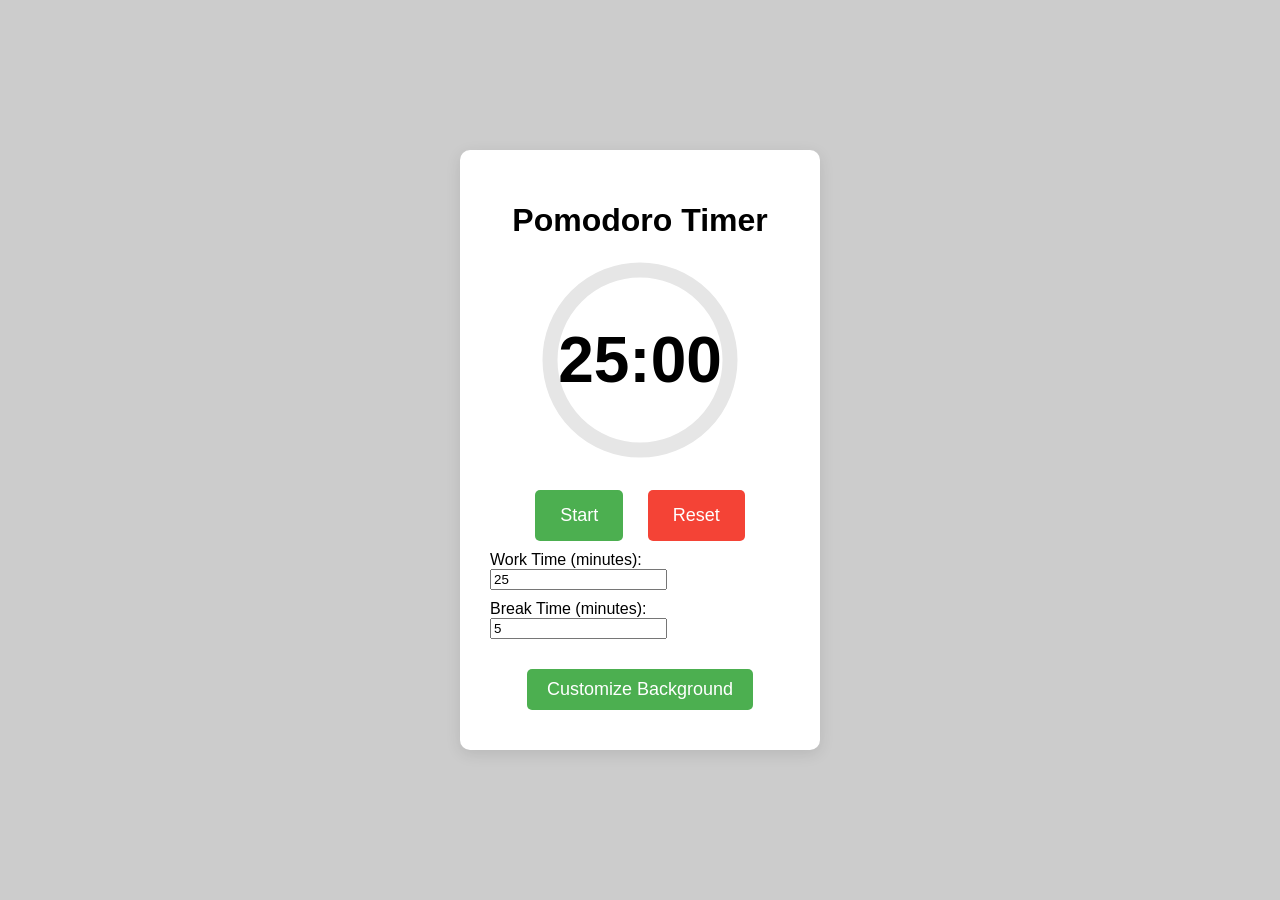
<file: a_Pomodoro-Timer/index.html>
<!DOCTYPE html>
<html lang="en">
<head>
    <meta charset="UTF-8">
    <meta name="viewport" content="width=device-width, initial-scale=1.0">
    <title>Pomodoro Timer</title>
    <link rel="stylesheet" href="styles.css">
</head>
<body>
    <div class="pomodoro-container">
        <h1>Pomodoro Timer</h1>
        
        <!-- Circular progress bar -->
        <div id="progress-container">
            <svg class="progress-circle" width="200" height="200">
                <circle class="progress-background" cx="100" cy="100" r="90"></circle>
                <circle class="progress" cx="100" cy="100" r="90"></circle>
            </svg>
            <div id="timer">25:00</div>
        </div>

        <div class="pomodoro-controls">
            <button id="startPauseBtn">Start</button>
            <button id="resetBtn">Reset</button>            
        </div>

        <div class="customize-timer">
            <div>
                <label for="workTime">Work Time (minutes):</label>
                <input type="number" id="workTime" value="25">
            </div>
            
            <div>
                <label for="breakTime">Break Time (minutes):</label>
                <input type="number" id="breakTime" value="5">
            </div>
        </div>
        

        <!-- Background customization controls -->
        <button id="toggleGradientButton" onclick="toggleGradientControls()">Customize Background</button>
        <div id="backgroundLibrary" style="display:none;">
            <label for="color1">Choose Color 1:</label>
            <input type="color" id="color1" value="#ff0000">
            <label for="color2">Choose Color 2:</label>
            <input type="color" id="color2" value="#0000ff">
            <button onclick="applyGradient()">Apply Gradient</button>
        </div>
    </div>

    <!-- Audio alert for the last 10 seconds -->
    <audio id="alertSound" src="alert.wav" preload="auto"></audio>

    <!-- Link to external JavaScript -->
    <script src="script.js"></script>
</body>
</html>
</file>
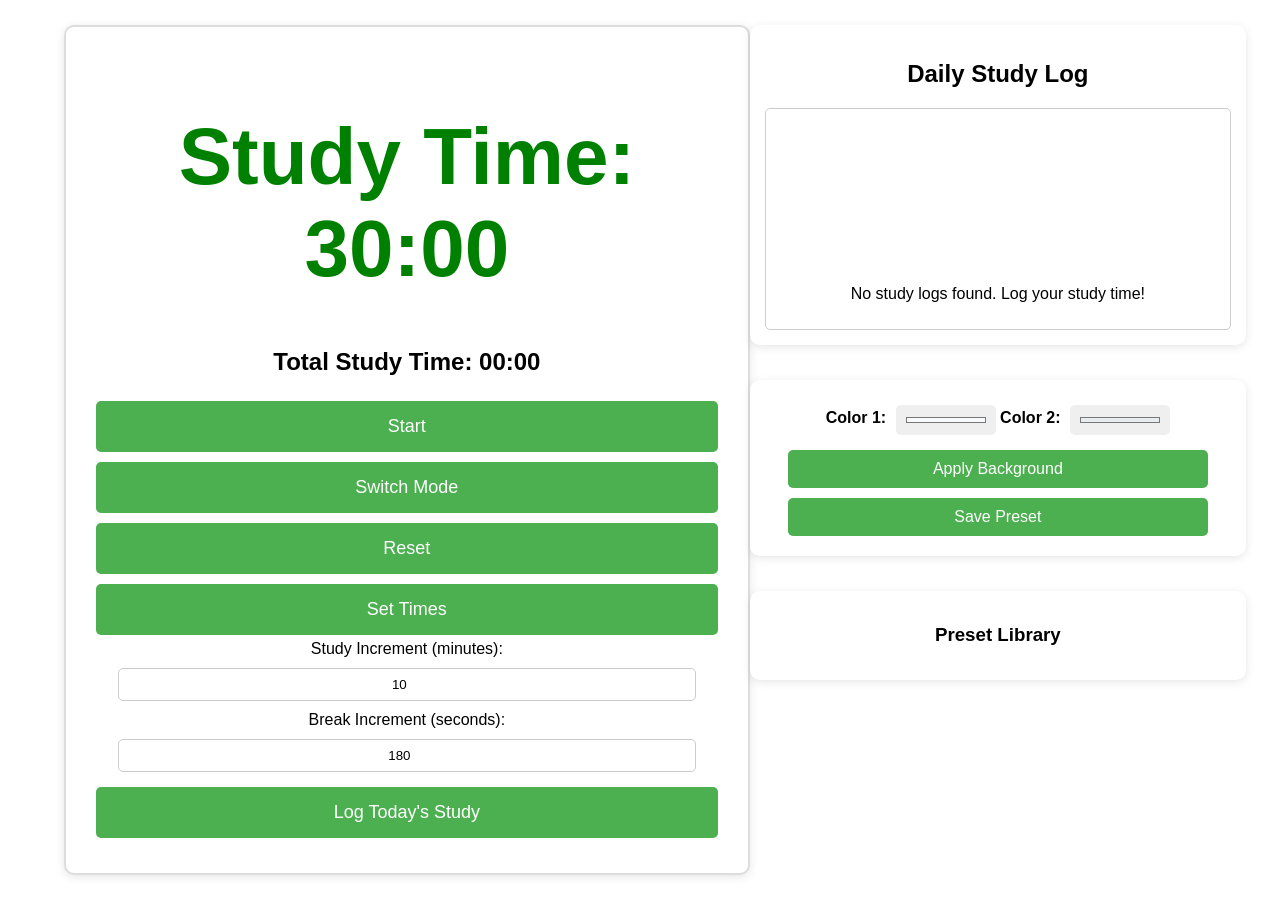
<file: a_studytimer/index.html>
<!DOCTYPE html>
<html lang="en">
<head>
  <meta charset="UTF-8" />
  <meta name="viewport" content="width=device-width, initial-scale=1.0"/>
  <title>Study Timer Application</title>
  <link rel="stylesheet" href="styles.css">
</head>
<body>

  <!-- Main Study Container -->
  <div class="study-container">

    <!-- Study Timer Section (LEFT SIDE) -->
    <div class="study-timer">
      <div class="timer-header">
        <h1 id="timerLabel">Study Time: 30:00</h1>
      </div>

      <h2 id="totalStudyTimeLabel">Total Study Time: 00:00</h2>

      <!-- Timer Buttons -->
      <div class="button-group">
        <button id="pauseButton" onclick="togglePause()">Start</button>
        <button onclick="switchMode()">Switch Mode</button>
        <button onclick="resetTimer()">Reset</button>
        <button onclick="openSetTimesDialog()">Set Times</button>
      </div>

      <!-- Increments -->
      <div class="increment-controls">
        <label for="studyIncrement">Study Increment (minutes):</label>
        <input type="number" id="studyIncrement" value="10" />
        <label for="breakIncrement">Break Increment (seconds):</label>
        <input type="number" id="breakIncrement" value="180" />
      </div>

      <!-- Log Daily Study Button -->
      <button id="logStudyButton" onclick="logDailyStudy()">Log Today's Study</button>
    </div>

    <!-- Study Log, Graphs, and Background Controls (RIGHT SIDE) -->
    <div class="study-content">
      <div class="study-graph-container">
        <h2>Daily Study Log</h2>
        <div id="studyGraph"></div>
      </div>

      <div class="background-controls">
        <label for="color1">Color 1:</label>
        <input type="color" id="color1" value="#f8f9fa">
        <label for="color2">Color 2:</label>
        <input type="color" id="color2" value="#e9ecef">
        <button onclick="applyGradient()">Apply Background</button>
        <button onclick="savePreset()">Save Preset</button>
      </div>

      <div class="preset-library">
        <h3>Preset Library</h3>
        <div id="presetContainer"></div>
      </div>
    </div>

  </div>

  <script src="script.js"></script>
</body>
</html>
</file>
<file: a_Pomodoro-Timer/styles.css>
/* General body and layout styling */
body, html {
    margin: 0;
    padding: 0;
    width: 100%;
    height: 100%;
    display: flex;
    justify-content: center;
    align-items: center;
    font-family: Arial, sans-serif;
}

/* Apply the background directly to the body */
body {
    background-color: #ccc;
    background: linear-gradient(to bottom, #ccc, #ccc); /* Default gradient */
}

.pomodoro-container {
    display: flex;
    flex-direction: column;
    align-items: center;
    background-color: #fff;
    padding: 30px; /* Increase padding */
    border-radius: 10px;
    box-shadow: 0 4px 15px rgba(0, 0, 0, 0.1);
    width: 300px; /* Increase the width */
}

#progress-container {
    position: relative;
    width: 200px;
    height: 200px;
    margin-bottom: 20px;
}

#timer {
    position: absolute;
    top: 50%;
    left: 50%;
    transform: translate(-50%, -50%);
    font-size: 64px; /* Make the timer text larger */
    font-weight: bold;
    color: rgb(0, 0, 0);
}

/* General button styling (modified for larger buttons) */
button {
    padding: 15px 25px; /* Increased padding for larger buttons */
    background-color: #4CAF50;
    color: white;
    border: none;
    border-radius: 5px;
    cursor: pointer;
    margin: 10px; /* Increased margin for better spacing */
    font-size: 18px; /* Larger font size for better readability */
}


#resetBtn {
    background-color: #f44336;
}

button:hover {
    background-color: #45a049;
}

#resetBtn:hover {
    background-color: #d32f2f;
}

/* Background customization controls */
#toggleGradientButton {
    padding: 10px 20px;
    background-color: #4CAF50;
    color: white;
    border: none;
    border-radius: 5px;
    cursor: pointer;
    margin-top: 20px;
}

#toggleGradientButton:hover {
    background-color: #45a049;
}

#backgroundLibrary {
    display: none;
    margin-top: 10px;
    padding: 10px;
    background-color: #f9f9f9;
    border: 1px solid #ccc;
    border-radius: 5px;
}

#backgroundLibrary label {
    margin-bottom: 5px;
}

#backgroundLibrary input[type="color"] {
    margin: 5px 0;
    width: 100px;
    height: 30px;
    border: none;
    cursor: pointer;
}

#backgroundLibrary button {
    margin-top: 10px;
    background-color: #4CAF50;
}

#backgroundLibrary button:hover {
    background-color: #45a049;
}
/* Circular progress bar styles */
#progress-container {
    position: relative;
    width: 200px;
    height: 200px;
    margin-bottom: 20px;
}

svg.progress-circle {
    position: relative;
    width: 100%;
    height: 100%;
    transform: rotate(-90deg); /* Rotate to make progress start from the top */
}

circle.progress-background {
    fill: none;
    stroke: #e6e6e6; /* Background color of the circle */
    stroke-width: 15;
}

circle.progress {
    fill: none;
    stroke: #4CAF50; /* Progress bar color */
    stroke-width: 15;
    stroke-linecap: round;
    stroke-dasharray: 565; /* 2 * Pi * r where r = 90 */
    stroke-dashoffset: 565;
    transition: stroke-dashoffset 1s linear;
}

.customize-timer div {
    margin-bottom: 10px; /* Add spacing between the two input sections */
}
</file>
<file: a_studytimer/styles.css>
/* Basic layout for full viewport, centered items */
body, html {
    width: 100%;
    height: 100%;
    margin: 0;
    padding: 0;
    font-family: Arial, sans-serif;
    display: flex;
    flex-direction: column;
    align-items: center;
    justify-content: center;
    background: linear-gradient(to bottom, #ffffff, #ffffff);
  }
  
  .container {
    background: white;
    padding: 20px;
    border-radius: 10px;
    box-shadow: 0 2px 10px rgba(0,0,0,0.1);
    text-align: center;
    width: 320px;
    margin-bottom: 20px;
  }
  
  /* Timer label styling */
  #timerLabel {
    font-size: 80px; /* Increase the Study Time display */
    font-weight: bold;
    color: green;
}
  
  /* General buttons */
  button {
    width: 90%;
    padding: 10px;
    margin: 5px 0;
    background-color: #4CAF50;
    color: white;
    border: none;
    border-radius: 5px;
    cursor: pointer;
    font-size: 16px;
  }
  
  /* Number & color inputs */
  input[type="number"], input[type="color"] {
    width: 90%;
    padding: 8px;
    margin: 10px 0;
    border: 1px solid #ccc;
    border-radius: 5px;
    text-align: center;
  }
  
  input[type="color"] {
    appearance: none;
    border: none;
    width: 100px; 
    height: 30px; 
    cursor: pointer;
  }
  
  /* Background controls and preset library */
  .background-controls, .preset-library {
    width: 80%;
    max-width: 900px;
    background: white;
    padding: 15px;
    border-radius: 10px;
    margin-bottom: 15px;
    box-shadow: 0 2px 10px rgba(0,0,0,0.1);
    text-align: center;
  }
  
  .background-controls label {
    font-weight: bold;
    margin-right: 5px;
    display: inline-block;
    margin-bottom: 5px;
  }
  
  /* Preset items styling */
  .preset-item {
    display: inline-block;
    width: 150px;
    height: 50px;
    margin: 5px;
    border: 1px solid #ccc;
    border-radius: 5px;
    cursor: pointer;
    position: relative;
  }
  .remove-btn {
    position: absolute;
    top: 5px;
    right: 5px;
    background: red;
    color: white;
    border: none;
    cursor: pointer;
    font-size: 12px;
    padding: 2px 5px;
    border-radius: 3px;
  }
  
  /* Tooltip styling */
  .tooltip {
    position: relative;
  }
  .tooltip button {
    background-color: #969900;
    border: none;
    border-radius: 50%;
    width: px; /* Reduce width */
    height: 15px; /* Reduce height */
    font-size: 10px; /* Reduce font size */
    display: flex;
    align-items: center;
    justify-content: center;
    padding: 0;
    line-height: 1; /* Fix alignment */
}

  .tooltip .tooltiptext {
    visibility: hidden;
    width: 100;
    background-color: black;
    color: #fff;
    text-align: center;
    border-radius: 6px;
    padding: 5px;
    position: absolute;
    bottom: 125%;
    left: 50%;
    margin-left: -100px;
    opacity: 0;
    transition: opacity 0.3s;
  }
  .tooltip:hover .tooltiptext {
    visibility: visible;
    opacity: 1;
  }
  
  /*************************************************
   * STUDY GRAPH (Bar Chart)
   *************************************************/
  .study-graph-container {
    width: 80%;
    max-width: 900px;
    background: white;
    padding: 15px;
    border-radius: 10px;
    margin-bottom: 15px;
    box-shadow: 0 2px 10px rgba(0,0,0,0.1);
    text-align: center;
  }
  #studyGraph {
    display: flex;
    align-items: flex-end;
    justify-content: center;
    height: 200px; /* Chart height */
    margin-top: 10px;
    border: 1px solid #ccc;
    border-radius: 5px;
    padding: 10px;
  }
  .bar-wrapper {
    display: flex;
    flex-direction: column;
    align-items: center;
    margin: 0 5px;
    height: 100%;
  }
  .bar {
    width: 30px;
    background-color: #4CAF50;
    margin-bottom: 5px;
    border-radius: 4px;
    transition: height 0.3s;
  }
  .bar-label {
    font-size: 12px;
    text-align: center;
    width: 60px;
    word-wrap: break-word; /* To wrap date text if needed */
  }
  



  /* Main layout for Study Timer and other study elements */
  .study-container {
    display: flex;
    flex-direction: row;
    justify-content: space-between;
    align-items: flex-start;
    width: 90%;
    max-width: 1400px; /* Allow more width */
    margin: auto;
}

/* Study Timer Section - Positioned on the Left */
.study-timer {
  flex: 2; /* Keeps it large */
  max-width: 700px; /* Adjust width */
  padding: 30px;
  background: white; /* White background like other boxes */
  border-radius: 10px; /* Rounded corners */
  box-shadow: 0 2px 10px rgba(0, 0, 0, 0.1); /* Soft shadow effect */
  text-align: center;
  border: 2px solid #ddd; /* Optional: Light border to match other sections */
}




/* Buttons inside the Study Timer */
.study-timer button {
  width: 100%;
  padding: 15px;
  font-size: 18px;
}

/* The Other Study Content (Logs, Graphs, Background Controls) */
.study-content {
  flex: 2; /* Takes up the remaining space */
  display: flex;
  flex-direction: column;
  gap: 20px;
  width: 100%;
  flex: 1.5; /* Reduce space for other elements */
}

/* Individual Content Sections */
.study-graph-container, .background-controls, .preset-library {
  background: white;
  padding: 15px;
  border-radius: 10px;
  box-shadow: 0 2px 10px rgba(0, 0, 0, 0.1);
  text-align: center;
  width: 100%;
}
</file>
